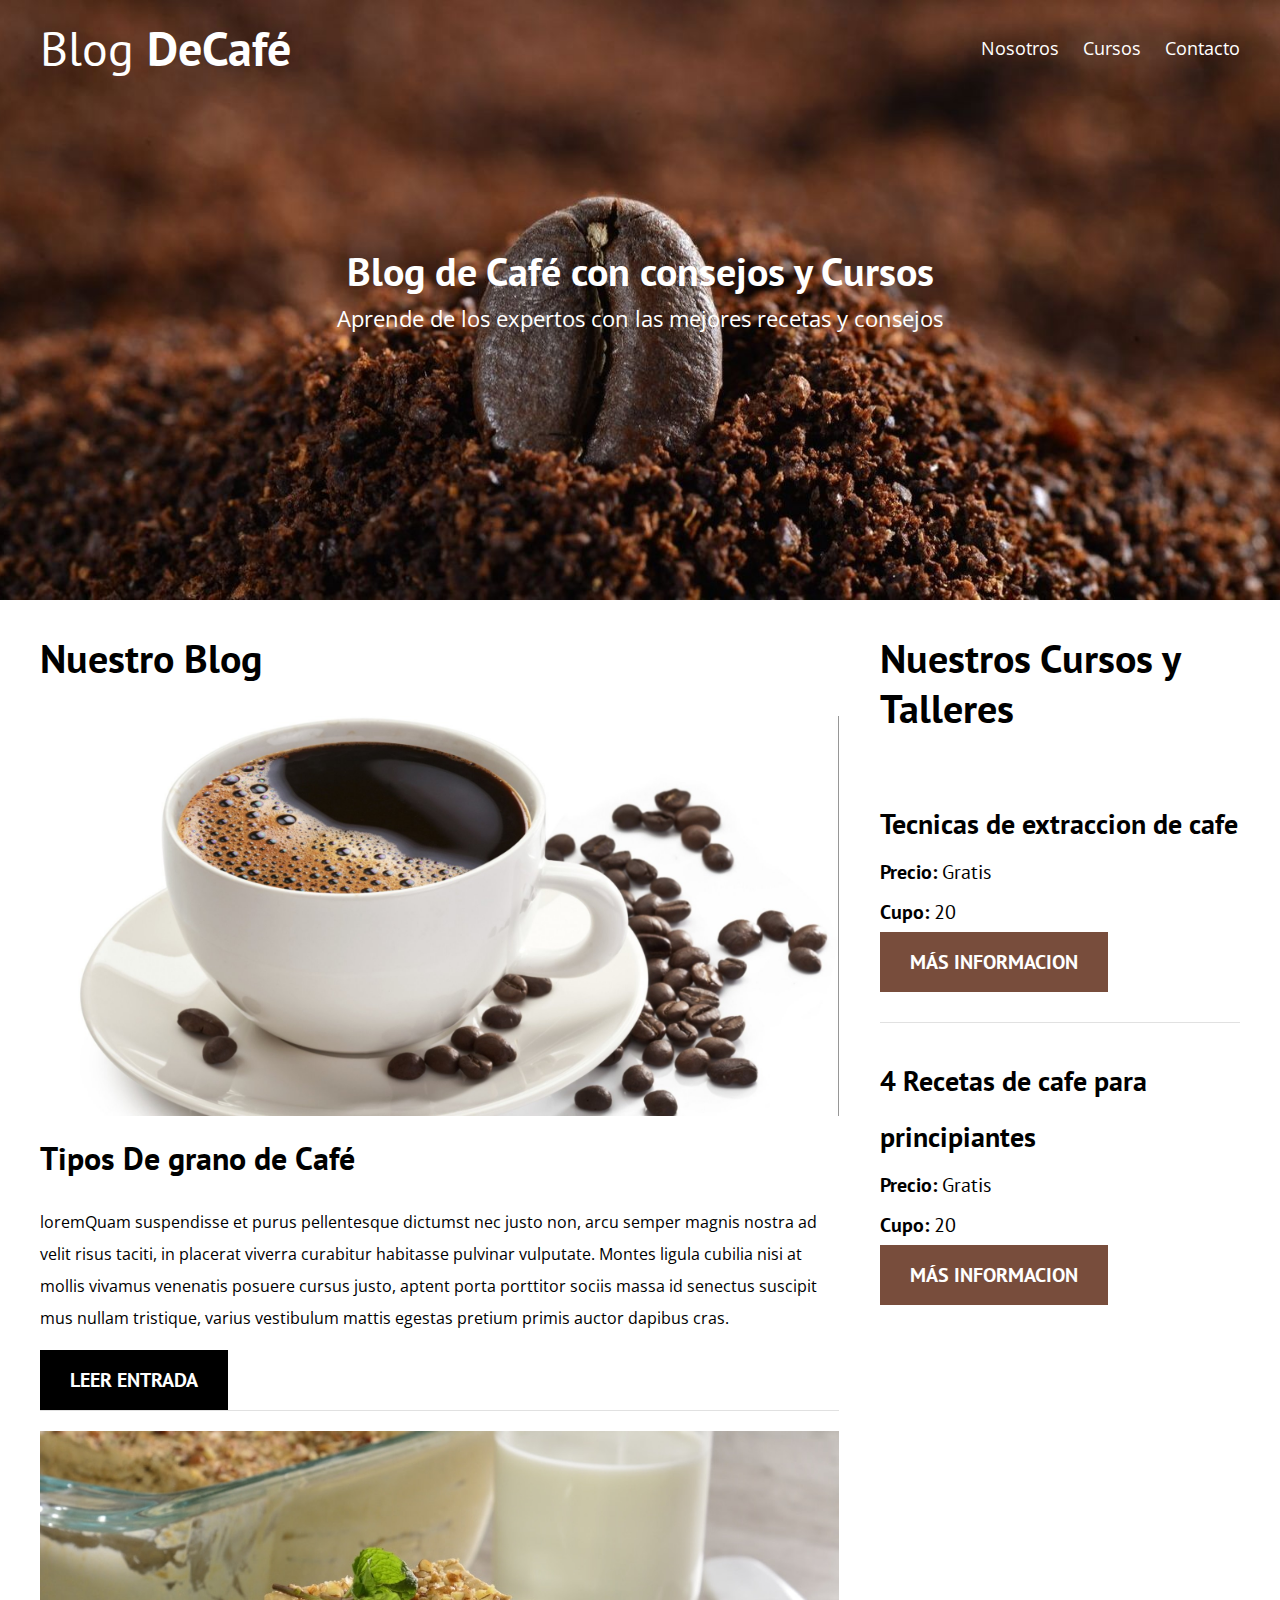
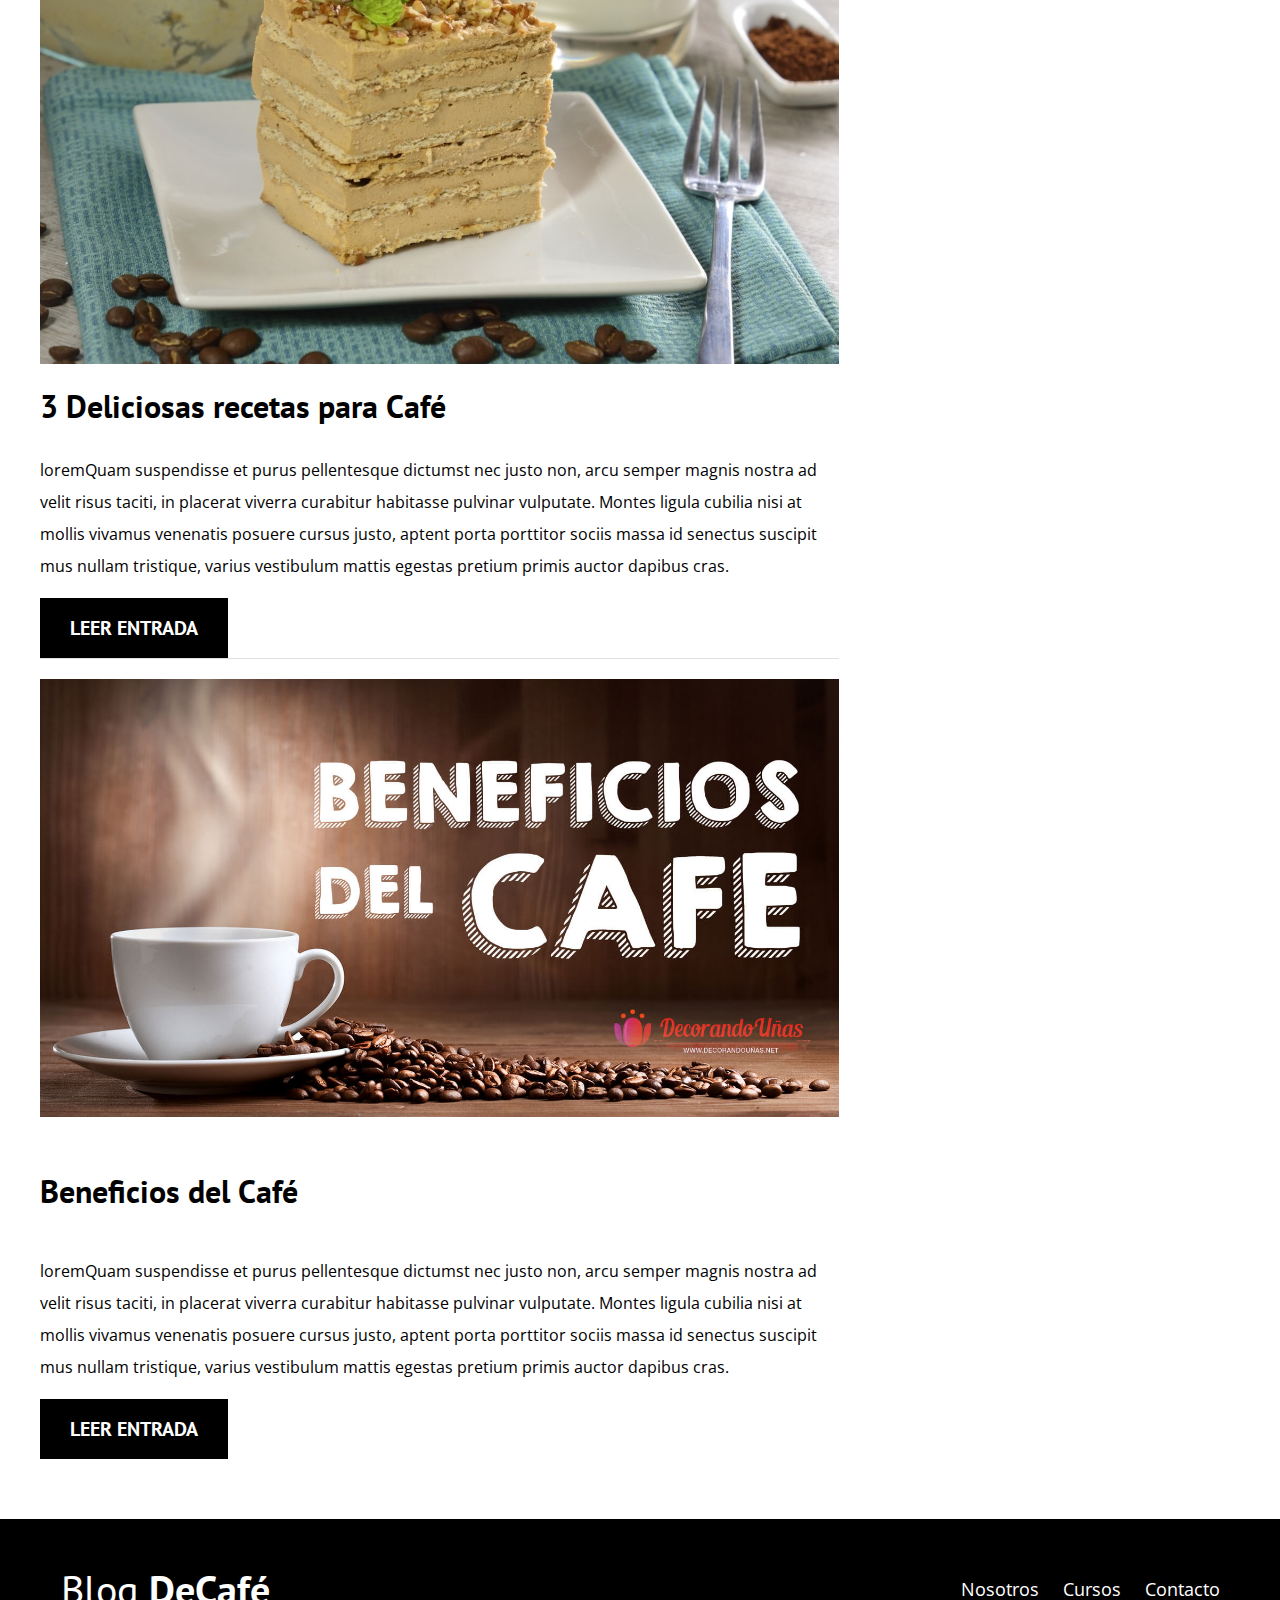
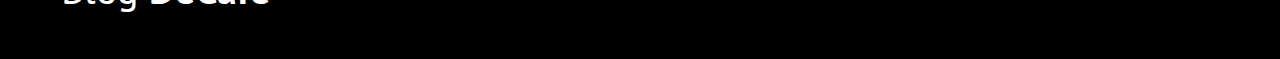
<file: index.html>
<!DOCTYPE html>
<html lang="en">

<head>
	<meta charset="UTF-8">
	<meta name="viewport" content="width=device-width, initial-scale=1.0">
	<title>Blog Café</title>
	<link href="https://fonts.googleapis.com/css?family=Open+Sans|PT+Sans:400,700&display=swap" rel="stylesheet">
	<link rel="stylesheet" href="css/normalize.css">
	<link rel="stylesheet" href="css/style.css">
</head>

<body>
	<!-- Proyecto con mobile first -->

	<header class="site-header">
		<div class="contenedor">
			<div class="barra">
				<a href="/">
					<h1 class="no-margin">Blog <span>DeCafé</span></h1>
				</a>

				<nav class="navegacion">
					<a href="nosotros.html">Nosotros</a>
					<a href="cursos.html">Cursos</a>
					<a href="contacto.html">Contacto</a>
				</nav>
			</div><!-- barra -->

			<div class="texto-header">
				<h2 class="no-margin">Blog de Café con consejos y Cursos</h2>
				<p class="no-margin">Aprende de los expertos con las mejores recetas y consejos</p>
			</div>

		</div><!-- contenedor -->
	</header>

	<div class="contenido-principal contenedor">
		<main class="blog">
			<h2>Nuestro Blog</h2>
			<article class="entrada-blog">
				<div class="imagen">
					<img src="img/blog1.jpg" alt="Imagen blog">
				</div>

				<div class="contenido-blog">
					<h3 class="no-margin">Tipos De grano de Café</h3>
					<p>loremQuam suspendisse et purus pellentesque dictumst nec justo non, arcu semper magnis nostra ad
						velit risus taciti, in placerat viverra curabitur habitasse pulvinar vulputate. Montes ligula
						cubilia nisi at mollis vivamus venenatis posuere cursus justo, aptent porta porttitor sociis
						massa id senectus suscipit mus nullam tristique, varius vestibulum mattis egestas pretium primis
						auctor dapibus cras.</p>
					<a href="entrada.html" class="btn btn-primario">Leer Entrada</a>
				</div>
			</article>

			<article class="entrada-blog">
				<div class="imagen">
					<img src="img/blog2.jpg" alt="Imagen blog">
				</div>

				<div class="contenido-blog">
					<h3 class="no-margin">3 Deliciosas recetas para Café</h3>
					<p>loremQuam suspendisse et purus pellentesque dictumst nec justo non, arcu semper magnis nostra ad
						velit risus taciti, in placerat viverra curabitur habitasse pulvinar vulputate. Montes ligula
						cubilia nisi at mollis vivamus venenatis posuere cursus justo, aptent porta porttitor sociis
						massa id senectus suscipit mus nullam tristique, varius vestibulum mattis egestas pretium primis
						auctor dapibus cras.</p>
					<a href="entrada.html" class="btn btn-primario">Leer Entrada</a>
				</div>
			</article>

			<article class="entrada-blog">
				<div class="imagen">
					<img src="img/blog3.jpg" alt="Imagen blog">
				</div>

				<div class="contenido-blog">
					<h3>Beneficios del Café</h3>
					<p>loremQuam suspendisse et purus pellentesque dictumst nec justo non, arcu semper magnis nostra ad
						velit risus taciti, in placerat viverra curabitur habitasse pulvinar vulputate. Montes ligula
						cubilia nisi at mollis vivamus venenatis posuere cursus justo, aptent porta porttitor sociis
						massa id senectus suscipit mus nullam tristique, varius vestibulum mattis egestas pretium primis
						auctor dapibus cras.</p>
					<a href="entrada.html" class="btn btn-primario">Leer Entrada</a>
				</div>
			</article>

		</main>

		<aside class="cursos">

			<h2>Nuestros Cursos y Talleres</h2>
			<ul class="cursos-lista">
				<li class="curso">
					<h4 class="no-margin">Tecnicas de extraccion de cafe</h4>
					<p class="no-margin">Precio: <span>Gratis</span></p>
					<p class="no-margin">Cupo: <span>20</span></p>
					<a href="cursos.html" class="btn btn-secundario">Más Informacion</a>
				</li>

				<li class="curso">
					<h4 class="no-margin">4 Recetas de cafe para principiantes</h4>
					<p class="no-margin">Precio: <span>Gratis</span></p>
					<p class="no-margin">Cupo: <span>20</span></p>
					<a href="cursos.html" class="btn btn-secundario">Más Informacion</a>
				</li>
			</ul>

		</aside>
	</div><!-- contenido principal -->

	<footer class="site-footer">
		<div class="contenedor">
			<div class="barra">
				<p class="no-margin">Blog <span>DeCafé</span></p>
				<nav class="navegacion">
					<a href="nosotros.html">Nosotros</a>
					<a href="cursos.html">Cursos</a>
					<a href="contacto.html">Contacto</a>
				</nav>
			</div>
		</div>
	</footer>
</body>

</html>
</file>
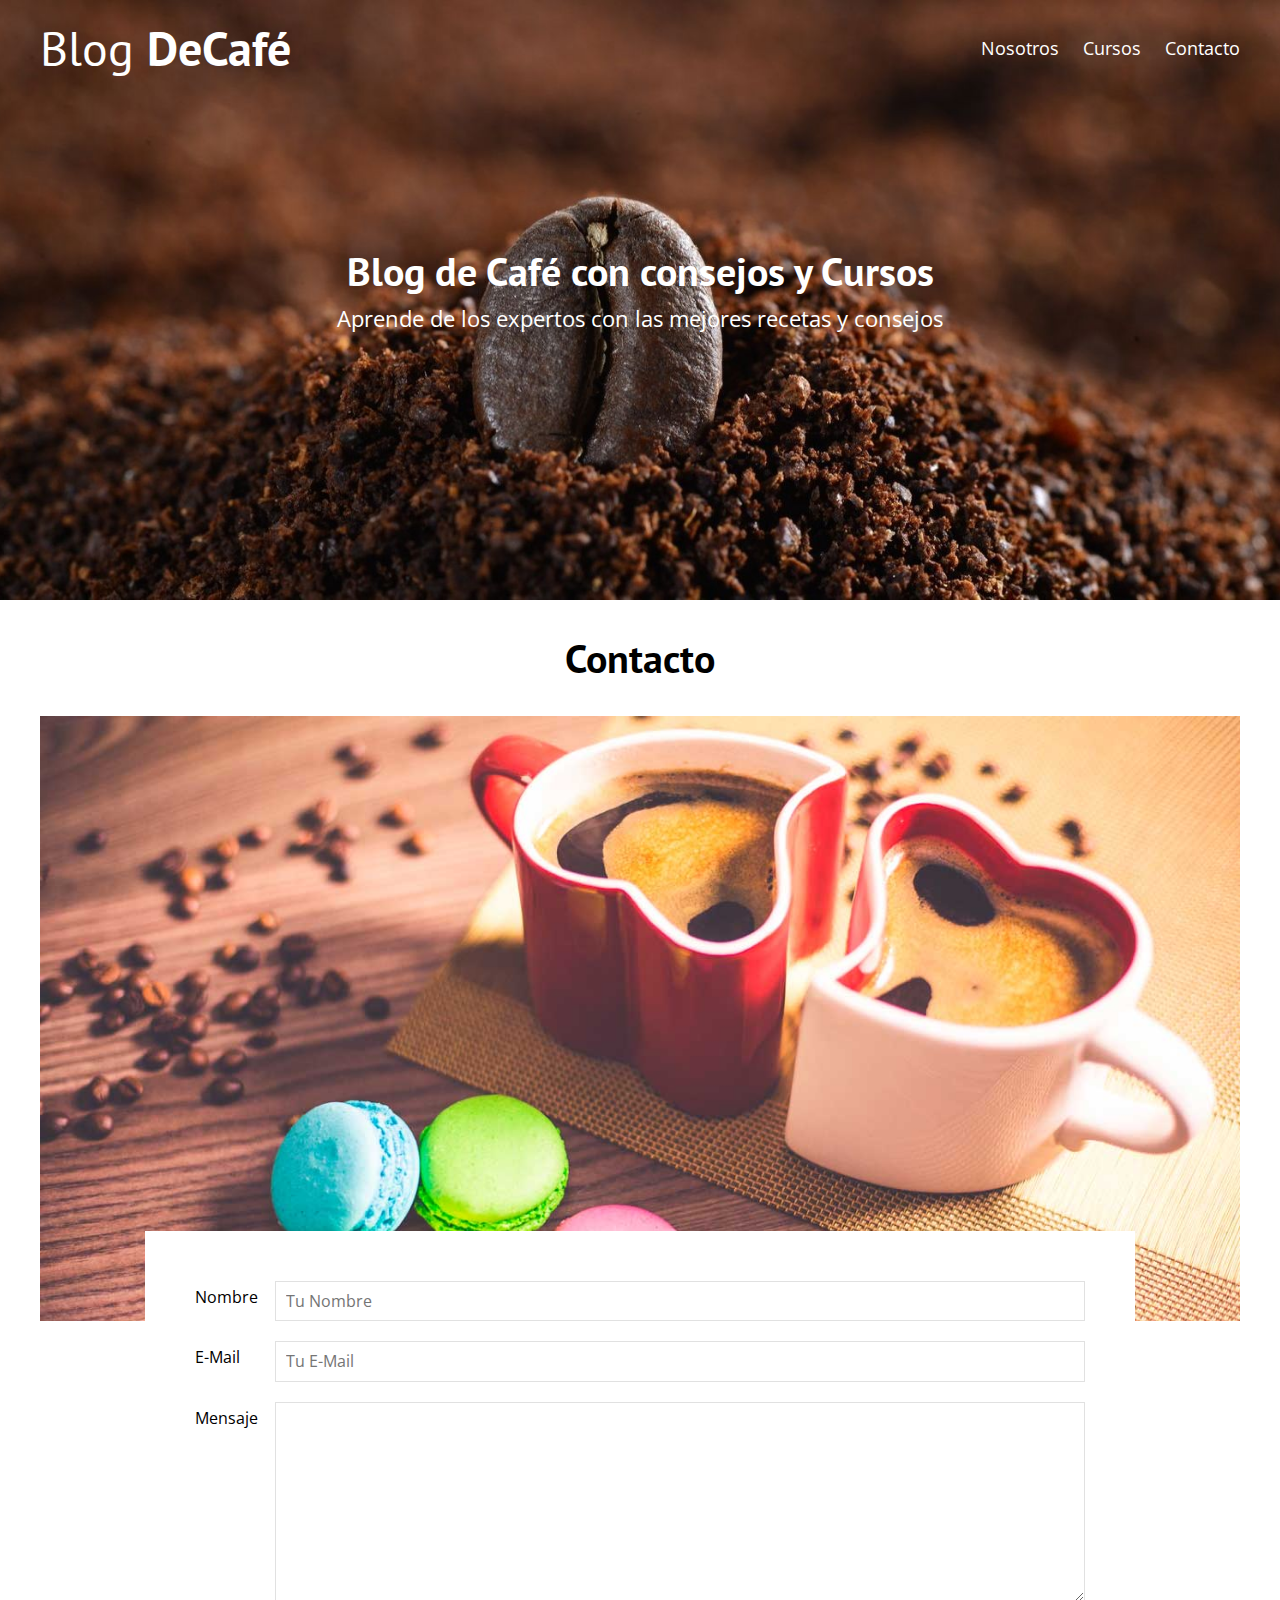
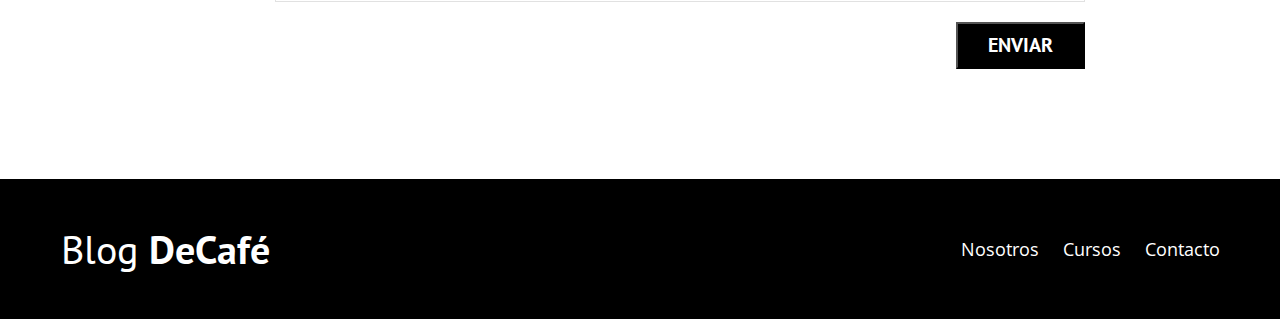
<file: contacto.html>
<!DOCTYPE html>
<html lang="en">

<head>
    <meta charset="UTF-8">
    <meta name="viewport" content="width=device-width, initial-scale=1.0">
    <title>Blog Café</title>
    <link href="https://fonts.googleapis.com/css?family=Open+Sans|PT+Sans:400,700&display=swap" rel="stylesheet">
    <link rel="stylesheet" href="css/normalize.css">
    <link rel="stylesheet" href="css/style.css">
</head>

<body>
    <!-- Proyecto con mobile first -->

    <header class="site-header">
        <div class="contenedor">
            <div class="barra">
                <a href="/">
                    <h1 class="no-margin">Blog <span>DeCafé</span></h1>
                </a>

                <nav class="navegacion">
                    <a href="nosotros.html">Nosotros</a>
                    <a href="cursos.html">Cursos</a>
                    <a href="contacto.html">Contacto</a>
                </nav>
            </div><!-- barra -->

            <div class="texto-header">
                <h2 class="no-margin">Blog de Café con consejos y Cursos</h2>
                <p class="no-margin">Aprende de los expertos con las mejores recetas y consejos</p>
            </div>

        </div><!-- contenedor -->
    </header>

    
    <main class="contenedor">
        <h2 class="centrar-texto">Contacto</h2>

        <div class="grid centrar-columnas">
            <div class="columnas-12">
                <img src="img/contacto.jpg" alt="Imagen Contacto">
            </div>
            <div class="columnas-10 formulario-contacto">
                <form action="#">
                    <div class="campo">
                        <label for="nombre">Nombre</label>
                        <input type="text" id="nombre" placeholder="Tu Nombre">
                    </div>

                    <div class="campo">
                        <label for="email">E-Mail</label>
                        <input type="text" id="email" placeholder="Tu E-Mail">
                    </div>

                     <div class="campo mensaje">
                        <label for="mensaje">Mensaje</label>
                        <textarea  id="mensaje"></textarea>
                    </div>

                    <div class="campo enviar">
                        <input type="submit" value="Enviar" class="btn btn-primario">
                    </div>
                </form>
            </div>
        </div>
    </main>


    <footer class="site-footer">
        <div class="contenedor">
            <div class="barra">
                <p class="no-margin">Blog <span>DeCafé</span></p>
                <nav class="navegacion">
                    <a href="nosotros.html">Nosotros</a>
                    <a href="cursos.html">Cursos</a>
                    <a href="contacto.html">Contacto</a>
                </nav>
            </div>
        </div>
    </footer>

</body>

</html>
</file>
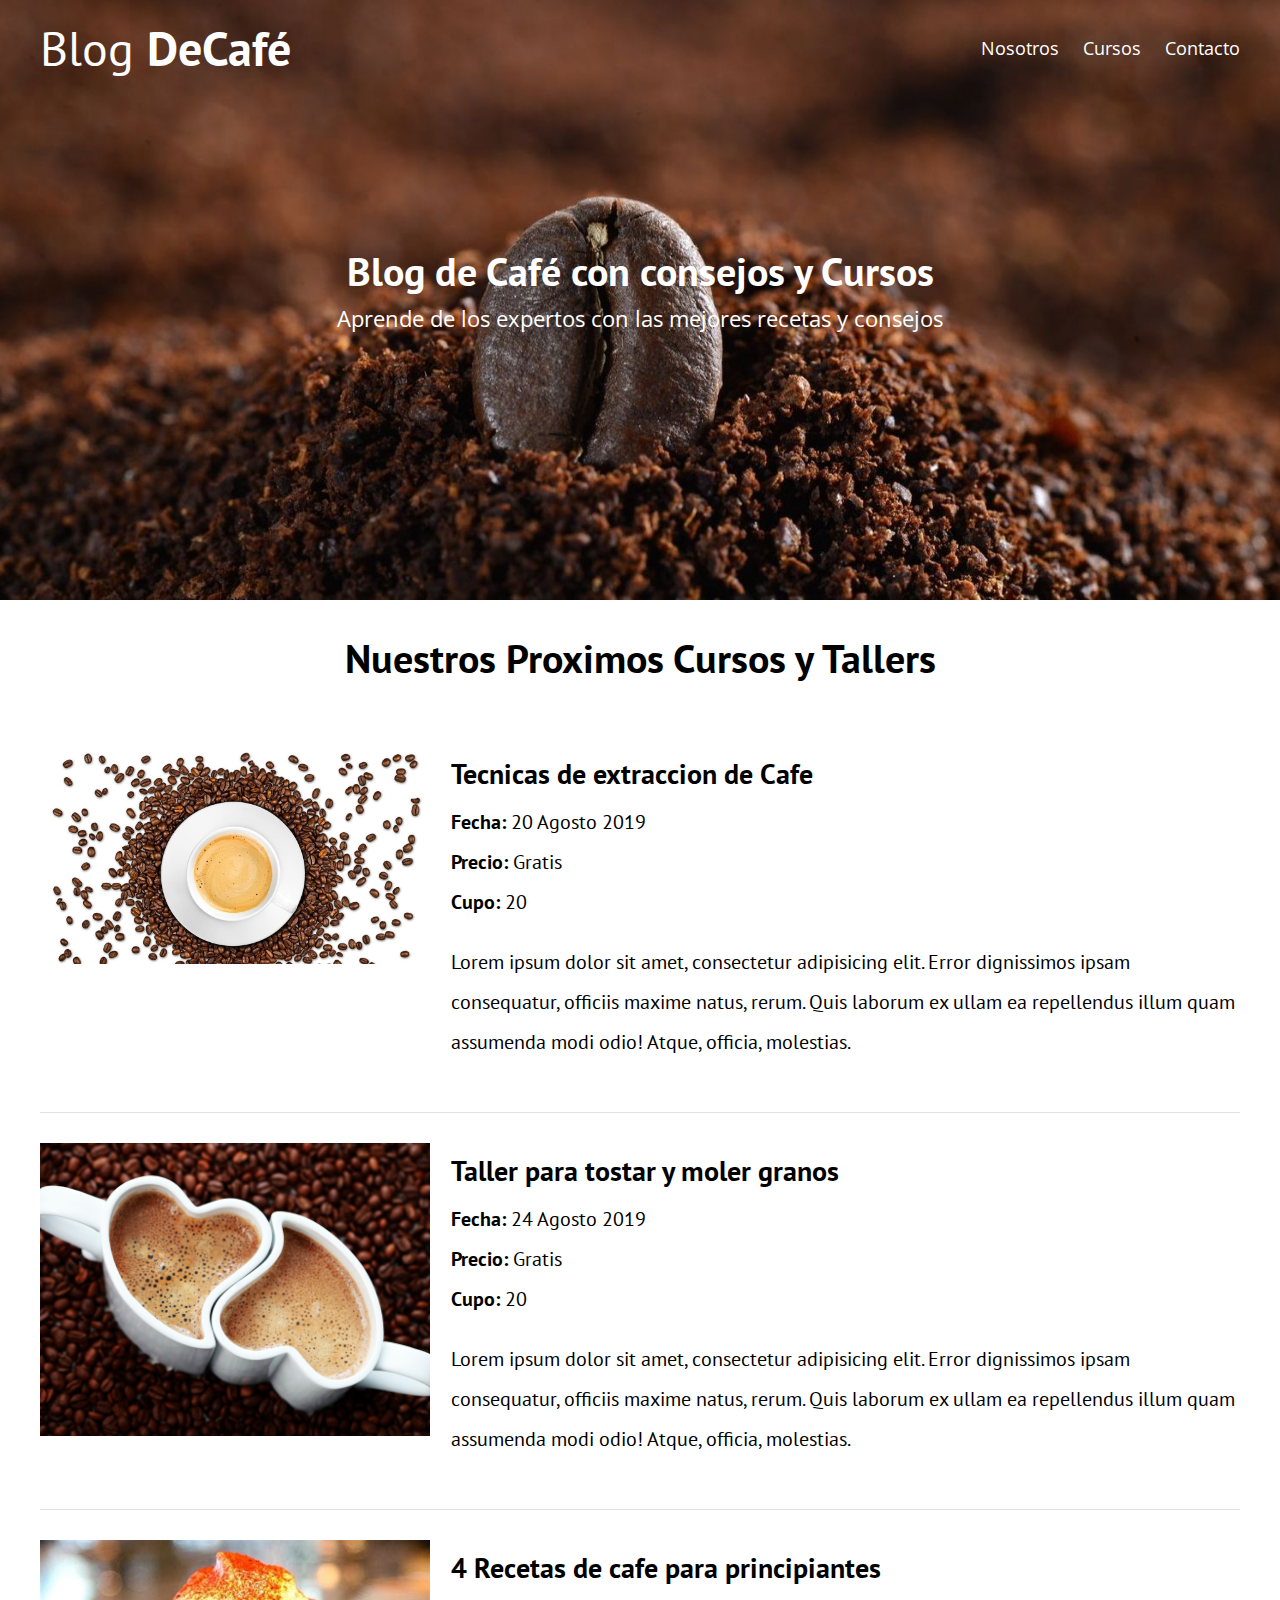
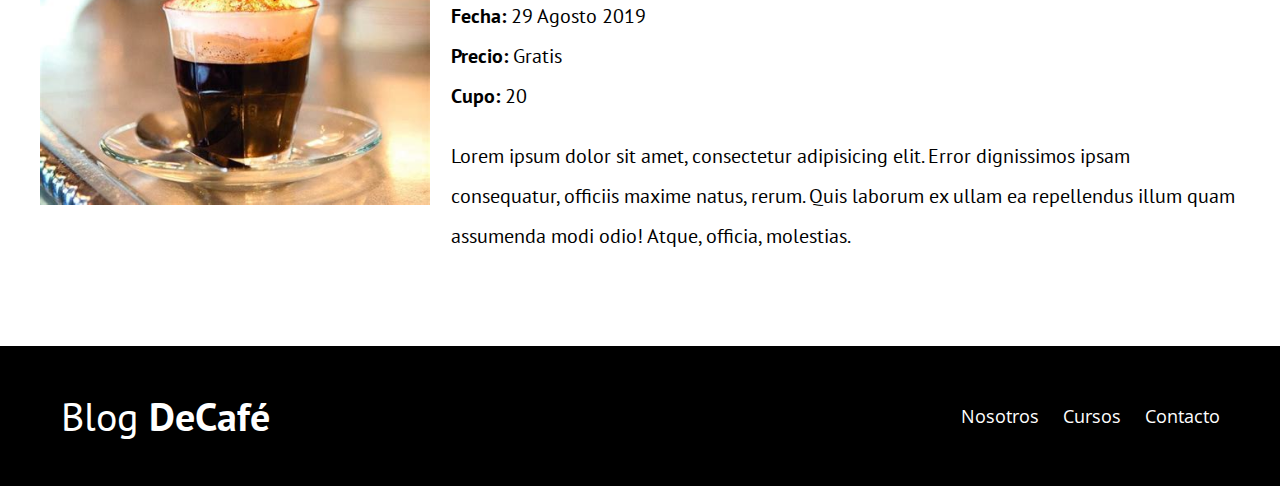
<file: cursos.html>
<!DOCTYPE html>
<html lang="en">

<head>
	<meta charset="UTF-8">
	<meta name="viewport" content="width=device-width, initial-scale=1.0">
	<title>Blog Café</title>
	<link href="https://fonts.googleapis.com/css?family=Open+Sans|PT+Sans:400,700&display=swap" rel="stylesheet">
	<link rel="stylesheet" href="css/normalize.css">
	<link rel="stylesheet" href="css/style.css">
</head>

<body>
	<!-- Proyecto con mobile first -->

	<header class="site-header">
		<div class="contenedor">
			<div class="barra">
				<a href="/">
					<h1 class="no-margin">Blog <span>DeCafé</span></h1>
				</a>

				<nav class="navegacion">
					<a href="nosotros.html">Nosotros</a>
					<a href="cursos.html">Cursos</a>
					<a href="contacto.html">Contacto</a>
				</nav>
			</div><!-- barra -->

			<div class="texto-header">
				<h2 class="no-margin">Blog de Café con consejos y Cursos</h2>
				<p class="no-margin">Aprende de los expertos con las mejores recetas y consejos</p>
			</div>

		</div><!-- contenedor -->
	</header>
	
	<div class="contenedor">
		<h2 class="centrar-texto">Nuestros Proximos Cursos y Tallers</h2>
		<article class="curso grid">
			<div class="columnas-4">
				<img src="img/curso1.jpg" alt="Imagen Curso">
			</div>
			<div class="columnas-8">
				<h4 class="no-margin">Tecnicas de extraccion de Cafe</h4>
				<p class="no-margin">Fecha: <span>20 Agosto 2019</span></p>
				<p class="no-margin">Precio: <span>Gratis</span></p>
				<p class="no-margin">Cupo: <span>20</span></p>
				<p class="descripcion">Lorem ipsum dolor sit amet, consectetur adipisicing elit. Error dignissimos ipsam consequatur, officiis maxime natus, rerum. Quis laborum ex ullam ea repellendus illum quam assumenda modi odio! Atque, officia, molestias.</p>
			</div>
		</article>


		<article class="curso grid">
			<div class="columnas-4">
				<img src="img/curso2.jpg" alt="Imagen Curso">
			</div>
			<div class="columnas-8">
				<h4 class="no-margin">Taller para tostar y moler granos</h4>
				<p class="no-margin">Fecha: <span>24 Agosto 2019</span></p>
				<p class="no-margin">Precio: <span>Gratis</span></p>
				<p class="no-margin">Cupo: <span>20</span></p>
				<p class="descripcion">Lorem ipsum dolor sit amet, consectetur adipisicing elit. Error dignissimos ipsam consequatur, officiis maxime natus, rerum. Quis laborum ex ullam ea repellendus illum quam assumenda modi odio! Atque, officia, molestias.</p>
			</div>
		</article>

		<article class="curso grid">
			<div class="columnas-4">
				<img src="img/curso3.jpg" alt="Imagen Curso">
			</div>
			<div class="columnas-8">
				<h4 class="no-margin">4 Recetas de cafe para principiantes</h4>
				<p class="no-margin">Fecha: <span>29 Agosto 2019</span></p>
				<p class="no-margin">Precio: <span>Gratis</span></p>
				<p class="no-margin">Cupo: <span>20</span></p>
				<p class="descripcion">Lorem ipsum dolor sit amet, consectetur adipisicing elit. Error dignissimos ipsam consequatur, officiis maxime natus, rerum. Quis laborum ex ullam ea repellendus illum quam assumenda modi odio! Atque, officia, molestias.</p>
			</div>
		</article>
	</div>




	<footer class="site-footer">
		<div class="contenedor">
			<div class="barra">
				<p class="no-margin">Blog <span>DeCafé</span></p>
				<nav class="navegacion">
					<a href="nosotros.html">Nosotros</a>
					<a href="cursos.html">Cursos</a>
					<a href="contacto.html">Contacto</a>
				</nav>
			</div>
		</div>
	</footer>

</body>

</html>
</file>
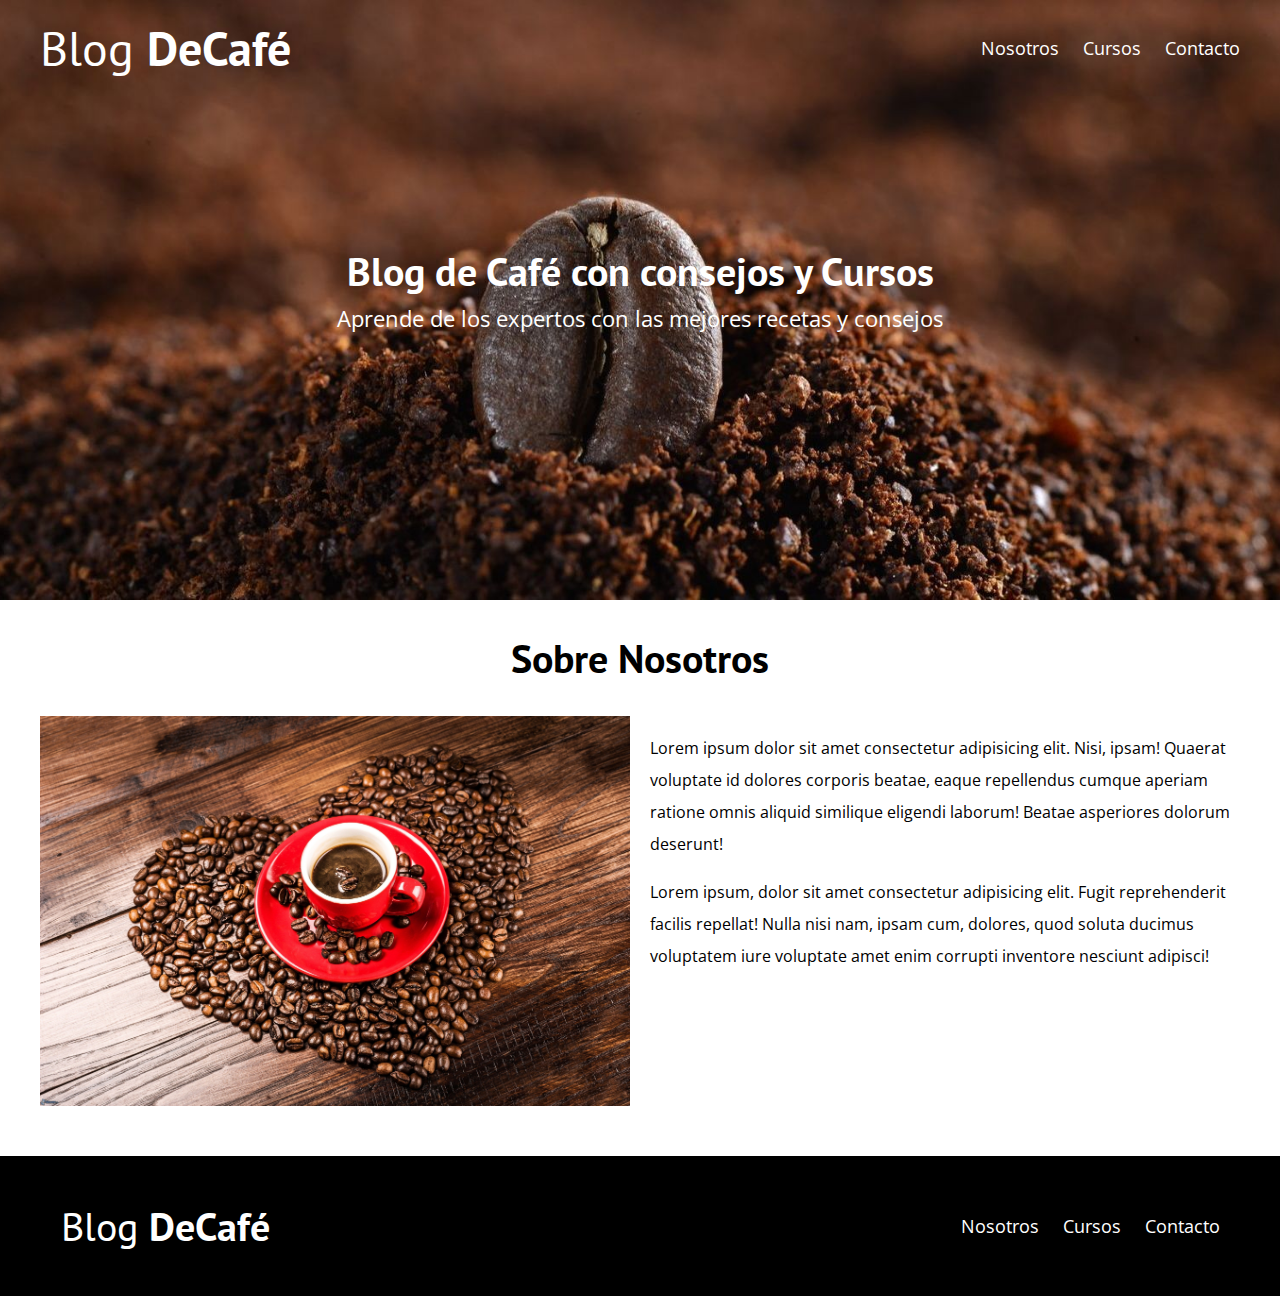
<file: nosotros.html>
<!DOCTYPE html>
<html lang="en">

<head>
    <meta charset="UTF-8">
    <meta name="viewport" content="width=device-width, initial-scale=1.0">
    <title>Blog Café</title>
    <link href="https://fonts.googleapis.com/css?family=Open+Sans|PT+Sans:400,700&display=swap" rel="stylesheet">
    <link rel="stylesheet" href="css/normalize.css">
    <link rel="stylesheet" href="css/style.css">
</head>

<body>
    <!-- Proyecto con mobile first -->

    <header class="site-header">
        <div class="contenedor">
            <div class="barra">
                <a href="/">
                    <h1 class="no-margin">Blog <span>DeCafé</span></h1>
                </a>

                <nav class="navegacion">
                    <a href="nosotros.html">Nosotros</a>
                    <a href="cursos.html">Cursos</a>
                    <a href="contacto.html">Contacto</a>
                </nav>
            </div><!-- barra -->

            <div class="texto-header">
                <h2 class="no-margin">Blog de Café con consejos y Cursos</h2>
                <p class="no-margin">Aprende de los expertos con las mejores recetas y consejos</p>
            </div>

        </div><!-- contenedor -->
    </header>

    <main class="contenedor">
        <h2 class="centrar-texto">Sobre Nosotros</h2>
        <div class="grid">
            <div class="columnas-6">
                <img src="img/nosotros.jpg" alt="Imagen Nosotros">
            </div>

            <div class="columnas-6">
                <p>Lorem ipsum dolor sit amet consectetur adipisicing elit. Nisi, ipsam! Quaerat voluptate id dolores corporis beatae, eaque repellendus cumque aperiam ratione omnis aliquid similique eligendi laborum! Beatae asperiores dolorum deserunt!</p>
                <p>Lorem ipsum, dolor sit amet consectetur adipisicing elit. Fugit reprehenderit facilis repellat! Nulla nisi nam, ipsam cum, dolores, quod soluta ducimus voluptatem iure voluptate amet enim corrupti inventore nesciunt adipisci!</p>
            </div>
        </div>
    </main>



    <footer class="site-footer">
        <div class="contenedor">
            <div class="barra">
                <p class="no-margin">Blog <span>DeCafé</span></p>
                <nav class="navegacion">
                    <a href="nosotros.html">Nosotros</a>
                    <a href="cursos.html">Cursos</a>
                    <a href="contacto.html">Contacto</a>
                </nav>
            </div>
        </div>
    </footer>

</body>

</html>
</file>
<file: css/style.css>
html{
	box-sizing: border-box;
	font-size: 62.5%; /*1rem = 10px*/
}

*,*:before,*:after{
	box-sizing: inherit;
}

body{
	font-family: 'Open Sans', sans-serif;
	font-size: 1.6rem;
	line-height: 2;
}

/*Globales*/

.contenedor{
	max-width: 120rem;
	margin:0 auto 0 auto;
	width: 95%; /*no toma el 100% y beneficia la lectura en mobile*/
}

h1,h2,h3,h4{
	font-family: 'PT Sans', sans-serif;

}

h1{
	font-size: 4.8rem;
}
h2{
	font-size: 4rem;
	line-height: 5rem;
}
h3{
	font-size:3.2rem;
}
h4{
	font-size:2.8rem;
}

img{
	max-width: 100%; /*las imagenes se adaptan a su contenedor*/
}

/*Utilidades*/
.centrar-texto{
	text-align: center;
}

.no-margin{
	margin:0;
}

/* GRID */
@media(min-width: 768px){
	.grid{
		display: flex;
		justify-content: space-between;
		flex-wrap: wrap; /*un elemento abajo del otro*/
	}
	
	.centrar-columnas{
		justify-content: center;
	}

	.columnas-4{
		flex:0 0 calc(33.3% - 1rem);
	}

	.columnas-6{
		flex:0 0 calc(50% - 1rem);
	}

	.columnas-8{
		flex:0 0 calc(66.6% - 1rem);
	}

	.columnas-12{
		flex:0 0 100%;
	}

	.columnas-10{
		flex:0 0 calc(83.3% - 1rem); /* 100/12*10 */
	}
}

/* Botones */
.btn{
	/* hace que los botones crescan y tomen
	todo el espacio disponible */
	display: block;
	text-align: center;
	padding:1rem 3rem;
	margin-top:2rem 0;
	color:#ffffff;
	text-decoration:none;
	font-family:'PT Sans',sans-serif;
	font-weight: 700;
	text-transform: uppercase;
	font-size: 2rem;
	flex: 0 0 100%;
	

}

.btn:hover{
	cursor: pointer;
}

/* despues de version movil hacer para version tablet */
@media(min-width: 768px){
	.btn{
		display: inline-block; /*ahora el ancho se define por medio de padding*/
		flex:0 0 auto;

	}
}


.btn-primario{
	background-color: #000000;
}

.btn-secundario{
	background-color: #784d3c;
}

/* Header */
@media(min-width:768px){
	.barra{
		display: flex;
		justify-content: space-between;
		align-items: center;
	}
}

.site-header{
	background-image: url(../img/banner.jpg);
	background-repeat: no-repeat;
	background-position: center center;
	background-size: cover;
	height: 60rem;
}

.site-header a{
	color:#ffffff;
	text-decoration: none;
}

.site-header h1{
	text-align: center;
	font-weight: 400;
}

.site-header h1 span{
	font-weight: 700;
}

/* Navegacion */
.navegacion a{
	text-align: center;
	display: block;
	font-size: 1.8rem;
	color:#ffffff;
	text-decoration:none;
}

/* dispocitivo tipo tablet */
@media(min-width: 768px){
	
	.navegacion a{
		display: inline;
		margin-right: 2rem;
	}

	.navegacion a:last-of-type{
		margin:0;
	}
}



/* Header texto */
.texto-header{
	color:#ffffff;
	text-align: center;
	margin-top: 5rem;
}

@media(min-width: 768px){
	.texto-header{
		margin-top: 15rem;
	}
}

.texto-header p{
	font-size: 2.2rem;
}

/* Contenido Principal Home */
.contenido-principal{
	display: flex;
	flex-wrap: wrap; /*cada elemento se pociona abajo del otro*/
}

.blog,
.cursos{
	flex: 0 0 100%; /* primero grow, shrink,basis */
	/* flex-grow:0;
	flex-shrink: 0;
	flex-basis: 100%; /*toma todo el espacio disponible y no permite que crescan o se hagan mas pequeños*/
}

.cursos{
	order:-1; /* muestra primero cursos y luego blog */
}

/*tamaño tablet para probar tener el navegador en ventana completa*/
@media(min-width: 768px){
	.contenido-principal{
		justify-content: space-between;
	}

	.blog{
		flex-basis: 66.6%;
	}

	.cursos{
		flex-basis: calc(33.3% - 4rem);
		order:2;
	}
}



.entrada-blog{
	margin-bottom: 2rem;
	border-bottom: 1px solid #e1e1e1;
}

.entrada-blog:last-of-type{
	border:none;
}

/* Cursos Sidebar */
.cursos-lista{
	padding: 0;
	list-style: none;

}


.curso{
	padding-top:3rem;
	padding-bottom: 3rem;
	border-bottom: 1px solid #e1e1e1;
}

.curso:last-of-type{
	border-bottom: none;
}

.curso p{
	font-family: 'PT Sans',sans-serif;
	font-weight: 700;
	font-size: 2rem;
}



.curso p span,
.curso p.descripcion{
	font-weight: 400;
}


/* Footer */
.site-footer{
	background-color: #000000;
	padding: 3rem;
	margin-top:4rem;
}

.site-footer p{
	color:#ffffff;
	font-size:4rem;
	font-weight: 400;
	font-family: 'PT Sans',sans-serif;
	text-align: center;
}

.site-footer p span{
	font-weight: 700;
}

/* Contacto */
.formulario-contacto{
	background-color: #ffffff;
	padding: 5rem;

}


@media (min-width: 768px){

	.formulario-contacto{
		margin-top: -10rem;
	}
}

.formulario-contacto .campo{
	display: flex;
	justify-content: space-between;
	margin-bottom: 2rem;
}

.formulario-contacto .campo label{
	flex:0 0 8rem;
}

.formulario-contacto .campo input:not([type="submit"]),
.formulario-contacto textarea{
	flex:1; /*los input crecen y toman todo el espacio que halla disponible*/
	border:1px solid #e1e1e1;
	padding:1rem;
}

.formulario-contacto textarea{
	height: 20rem;
}

.formulario-contacto .enviar{
	display: flex;
	justify-content: flex-end;
}


/* Opcional */
/* .entrada-blog{
	display: flex;
	justify-content: space-between;
}

.entrada-blog .imagen{
	flex:0 0 40%;
}

.entrada-blog .contenido-blog{
	flex:0 0 calc( 60% - 2rem );

} */
</file>
